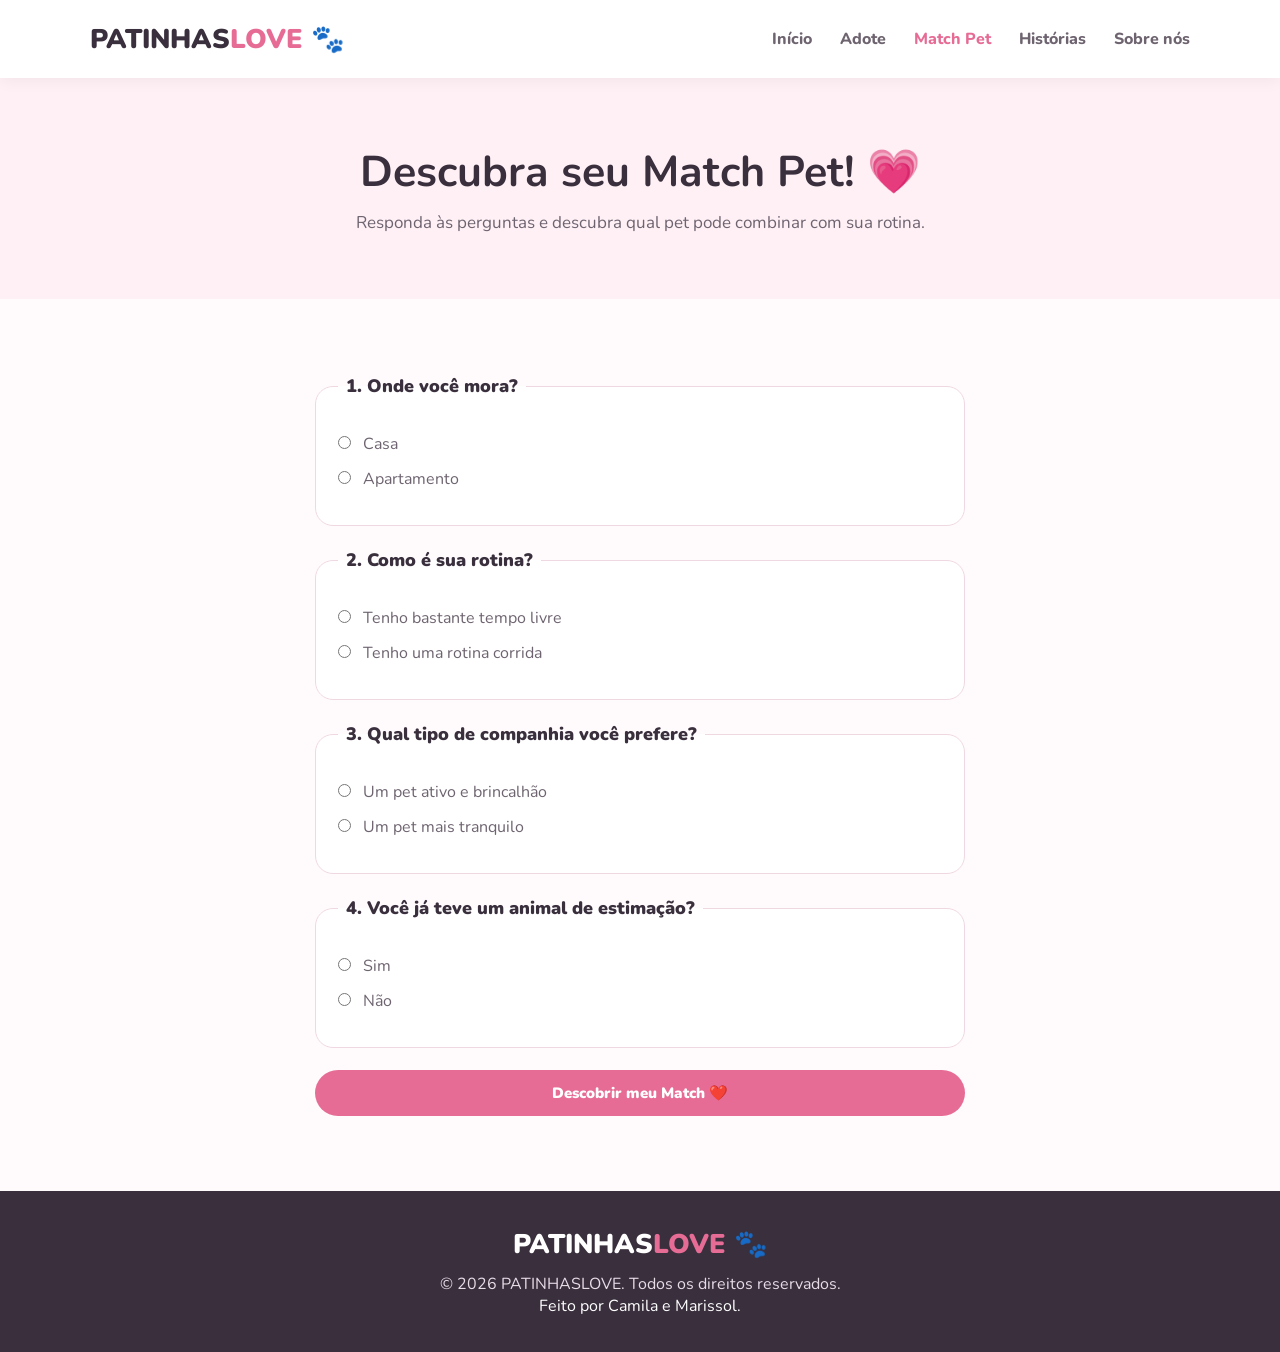
<file: match.html>
<!DOCTYPE html>
<html lang="pt-BR">
<head>
    <meta charset="UTF-8">
    <meta name="viewport" content="width=device-width, initial-scale=1.0">
    <title>Match Pet | PATINHASLOVE</title>
    <link rel="stylesheet" href="style.css">
    <script src="script.js" defer></script>
</head>
<body>

<header class="header">
    <a href="index.html" class="logo">PATINHAS<span>LOVE</span> 🐾</a>
    <nav class="navbar">
        <a href="index.html">Início</a>
        <a href="adote.html">Adote</a>
        <a href="match.html" class="active">Match Pet</a>
        <a href="historias.html">Histórias</a>
        <a href="sobre.html">Sobre nós</a>
    </nav>
</header>

<main>
    <section class="page-banner">
        <h1>Descubra seu Match Pet! 💗</h1>
        <p>Responda às perguntas e descubra qual pet pode combinar com sua rotina.</p>
    </section>

    <section class="section">
        <form id="matchForm" class="match-form">

            <fieldset>
                <legend>1. Onde você mora?</legend>
                <label><input type="radio" name="casa" value="casa" required> Casa</label>
                <label><input type="radio" name="casa" value="apartamento"> Apartamento</label>
            </fieldset>

            <fieldset>
                <legend>2. Como é sua rotina?</legend>
                <label><input type="radio" name="rotina" value="tempo" required> Tenho bastante tempo livre</label>
                <label><input type="radio" name="rotina" value="corrida"> Tenho uma rotina corrida</label>
            </fieldset>

            <fieldset>
                <legend>3. Qual tipo de companhia você prefere?</legend>
                <label><input type="radio" name="companhia" value="ativo" required> Um pet ativo e brincalhão</label>
                <label><input type="radio" name="companhia" value="tranquilo"> Um pet mais tranquilo</label>
            </fieldset>

            <fieldset>
                <legend>4. Você já teve um animal de estimação?</legend>
                <label><input type="radio" name="experiencia" value="sim" required> Sim</label>
                <label><input type="radio" name="experiencia" value="nao"> Não</label>
            </fieldset>

            <button type="submit" class="btn">Descobrir meu Match ❤️</button>
        </form>

        <div id="resultadoMatch" class="match-result" aria-live="polite" hidden></div>
    </section>
</main>

<footer class="footer">
    <a href="index.html" class="logo">PATINHAS<span>LOVE</span> 🐾</a>
    <p>© 2026 PATINHASLOVE. Todos os direitos reservados.</p>
Feito por Camila e Marissol.
</footer>

</body>
</html>
</file>
<file: style.css>
@import url('https://fonts.googleapis.com/css2?family=Nunito:wght@400;500;600;700;800;900&display=swap');

:root {
    --pink: #f28cae;
    --dark-pink: #e66c96;
    --light-pink: #fff0f5;
    --purple: #78618c;
    --dark: #392f3d;
    --text: #6e6470;
    --white: #ffffff;
}

* {
    margin: 0;
    padding: 0;
    box-sizing: border-box;
}

html {
    scroll-behavior: smooth;
}

body {
    font-family: 'Nunito', sans-serif;
    background: #fffafb;
    color: var(--dark);
}

a {
    text-decoration: none;
    color: inherit;
}

.header {
    width: 100%;
    min-height: 78px;
    padding: 15px 7%;
    display: flex;
    align-items: center;
    justify-content: space-between;
    gap: 25px;
    background: white;
    box-shadow: 0 3px 15px rgba(0,0,0,0.05);
    position: sticky;
    top: 0;
    z-index: 100;
}

.logo {
    font-size: 27px;
    font-weight: 900;
    color: var(--dark);
    white-space: nowrap;
}

.logo span {
    color: var(--dark-pink);
}

.navbar {
    display: flex;
    align-items: center;
    gap: 28px;
}

.navbar a {
    color: var(--text);
    font-weight: 800;
    transition: 0.3s;
}

.navbar a:hover,
.navbar a.active {
    color: var(--dark-pink);
}

.hero {
    min-height: 570px;
    padding: 70px 9%;
    display: flex;
    align-items: center;
    justify-content: space-between;
    gap: 45px;
    background: var(--light-pink);
}

.hero-content {
    max-width: 570px;
}

.tag {
    display: inline-block;
    background: white;
    color: var(--dark-pink);
    padding: 10px 18px;
    border-radius: 30px;
    font-weight: 800;
    margin-bottom: 20px;
}

.hero h1 {
    font-size: clamp(35px, 5vw, 58px);
    line-height: 1.15;
    margin-bottom: 20px;
}

.hero h1 span {
    color: var(--dark-pink);
}

.hero p {
    color: var(--text);
    font-size: 17px;
    line-height: 1.8;
    margin-bottom: 30px;
}

.hero-image {
    width: 45%;
    max-width: 480px;
}

.hero-image img {
    width: 100%;
    height: 390px;
    object-fit: cover;
    border-radius: 35px;
    box-shadow: 15px 15px 0 var(--pink);
}

.btn {
    display: inline-block;
    background: var(--dark-pink);
    color: white;
    padding: 13px 25px;
    border: none;
    border-radius: 30px;
    font-family: inherit;
    font-size: 15px;
    font-weight: 900;
    cursor: pointer;
    transition: 0.3s;
}

.btn:hover {
    background: var(--purple);
    transform: translateY(-3px);
}

.section {
    padding: 75px 8%;
}

.section-title {
    text-align: center;
    margin-bottom: 40px;
}

.section-title span,
.about-content span {
    color: var(--dark-pink);
    font-weight: 900;
    letter-spacing: 2px;
    font-size: 13px;
}

.section-title h2 {
    font-size: 34px;
    margin: 10px 0;
}

.section-title p {
    color: var(--text);
}

.category-container,
.info-container {
    display: grid;
    grid-template-columns: repeat(3, 1fr);
    gap: 25px;
}

.category-card {
    background: white;
    border-radius: 22px;
    padding: 15px 15px 25px;
    text-align: center;
    box-shadow: 0 5px 25px rgba(0,0,0,0.06);
    transition: 0.3s;
}

.category-card:hover {
    transform: translateY(-7px);
}

.category-card img {
    width: 100%;
    height: 210px;
    object-fit: cover;
    border-radius: 16px;
}

.category-card h3 {
    margin: 17px 0 5px;
    font-size: 22px;
}

.category-card p {
    color: var(--text);
}

.match-banner {
    margin: 20px 8%;
    padding: 55px;
    background: #fce0eb;
    border-radius: 30px;
    text-align: center;
}

.match-banner span {
    color: var(--dark-pink);
    font-weight: 900;
}

.match-banner h2 {
    font-size: 35px;
    margin: 10px 0;
}

.match-banner p {
    color: var(--text);
    margin-bottom: 25px;
}

.info-card {
    padding: 30px;
    background: white;
    border-radius: 20px;
    box-shadow: 0 5px 20px rgba(0,0,0,0.05);
}

.info-card h3 {
    margin-bottom: 12px;
}

.info-card p {
    color: var(--text);
    line-height: 1.7;
}

.page-banner {
    padding: 65px 8%;
    background: var(--light-pink);
    text-align: center;
}

.page-banner h1 {
    font-size: clamp(30px, 4vw, 43px);
    margin-bottom: 10px;
}

.page-banner p {
    color: var(--text);
    font-size: 17px;
}

.pet-tools {
    display: flex;
    flex-wrap: wrap;
    gap: 15px;
    align-items: center;
    justify-content: center;
    margin-bottom: 25px;
}

.pet-tools input[type="search"],
.pet-tools select {
    padding: 13px 17px;
    border: 1px solid #eadce3;
    border-radius: 25px;
    background: white;
    font-family: inherit;
    font-size: 15px;
    outline: none;
}

.pet-tools input[type="search"] {
    min-width: 230px;
}

.pet-tools input:focus,
.pet-tools select:focus {
    border-color: var(--dark-pink);
}

.favorite-filter {
    display: flex;
    gap: 8px;
    align-items: center;
    font-weight: 700;
    color: var(--text);
}

.pet-counter {
    text-align: center;
    margin-bottom: 25px;
    color: var(--purple);
    font-weight: 800;
}

.pets-container {
    display: grid;
    grid-template-columns: repeat(4, minmax(0, 1fr));
    gap: 22px;
}

.pet-card {
    position: relative;
    overflow: hidden;
    background: white;
    border-radius: 22px;
    box-shadow: 0 5px 22px rgba(0,0,0,0.07);
    transition: 0.3s;
}

.pet-card:hover {
    transform: translateY(-5px);
}

.pet-card[hidden] {
    display: none;
}

.pet-card > img {
    width: 100%;
    height: 220px;
    object-fit: cover;
}

.pet-info {
    padding: 20px;
}

.pet-info h3 {
    font-size: 23px;
    margin-bottom: 5px;
}

.pet-info p {
    color: var(--text);
    line-height: 1.6;
    margin-bottom: 12px;
}

.pet-info .btn {
    margin-top: 5px;
    width: 100%;
    text-align: center;
}

.favorite-btn {
    position: absolute;
    top: 12px;
    right: 12px;
    width: 40px;
    height: 40px;
    border: none;
    border-radius: 50%;
    background: white;
    color: var(--dark-pink);
    font-size: 26px;
    cursor: pointer;
    z-index: 2;
}

.favorite-btn.is-favorite {
    background: var(--dark-pink);
    color: white;
}

.no-results {
    text-align: center;
    color: var(--text);
    font-weight: 800;
    padding: 35px;
}

.match-form {
    max-width: 650px;
    margin: auto;
    display: grid;
    gap: 22px;
}

.match-form fieldset {
    border: 1px solid #f0d8e2;
    border-radius: 18px;
    padding: 22px;
    background: white;
}

.match-form legend {
    padding: 0 8px;
    font-size: 18px;
    font-weight: 900;
}

.match-form label {
    display: block;
    margin: 13px 0;
    color: var(--text);
    cursor: pointer;
}

.match-form input {
    accent-color: var(--dark-pink);
    margin-right: 8px;
}

.match-form .btn {
    width: 100%;
}

.match-result {
    max-width: 650px;
    margin: 30px auto 0;
    padding: 30px;
    border-radius: 20px;
    background: var(--light-pink);
    text-align: center;
}

.match-result[hidden] {
    display: none;
}

.match-result h2 {
    margin-bottom: 12px;
}

.match-result p {
    color: var(--text);
    line-height: 1.7;
    margin-bottom: 18px;
}

.story-container {
    max-width: 950px;
    margin: auto;
    display: grid;
    gap: 30px;
}

.story-card {
    display: flex;
    gap: 25px;
    align-items: center;
    background: white;
    padding: 20px;
    border-radius: 22px;
    box-shadow: 0 5px 20px rgba(0,0,0,0.05);
}

.story-card img {
    width: 260px;
    height: 190px;
    object-fit: cover;
    border-radius: 16px;
}

.story-card h2 {
    margin-bottom: 10px;
}

.story-card p {
    color: var(--text);
    line-height: 1.8;
}

.about-section {
    display: flex;
    align-items: center;
    gap: 45px;
}

.about-image,
.about-content {
    flex: 1;
}

.about-image img {
    width: 100%;
    border-radius: 25px;
}

.about-content h2 {
    font-size: 34px;
    margin: 12px 0;
}

.about-content p {
    color: var(--text);
    line-height: 1.8;
    margin-bottom: 15px;
}

.footer {
    padding: 35px 8%;
    text-align: center;
    background: #392f3d;
    color: white;
}

.footer .logo {
    color: white;
}

.footer p {
    margin-top: 10px;
    color: #e8dce7;
}

@media (max-width: 1000px) {
    .pets-container {
        grid-template-columns: repeat(2, 1fr);
    }

    .header {
        flex-direction: column;
    }

    .navbar {
        flex-wrap: wrap;
        justify-content: center;
        gap: 15px;
    }
}

@media (max-width: 650px) {
    .hero {
        flex-direction: column;
        text-align: center;
        padding: 50px 7%;
    }

    .hero-image {
        width: 90%;
    }

    .hero-image img {
        height: 270px;
    }

    .category-container,
    .info-container,
    .pets-container {
        grid-template-columns: 1fr;
    }

    .match-banner {
        margin: 15px;
        padding: 35px 20px;
    }

    .story-card,
    .about-section {
        flex-direction: column;
    }

    .story-card img {
        width: 100%;
    }

    .pet-tools {
        flex-direction: column;
    }

    .pet-tools input[type="search"],
    .pet-tools select {
        width: 100%;
    }

    .section {
        padding: 50px 6%;
    }

    .navbar {
        gap: 12px;
        font-size: 14px;
    }
}
</file>
